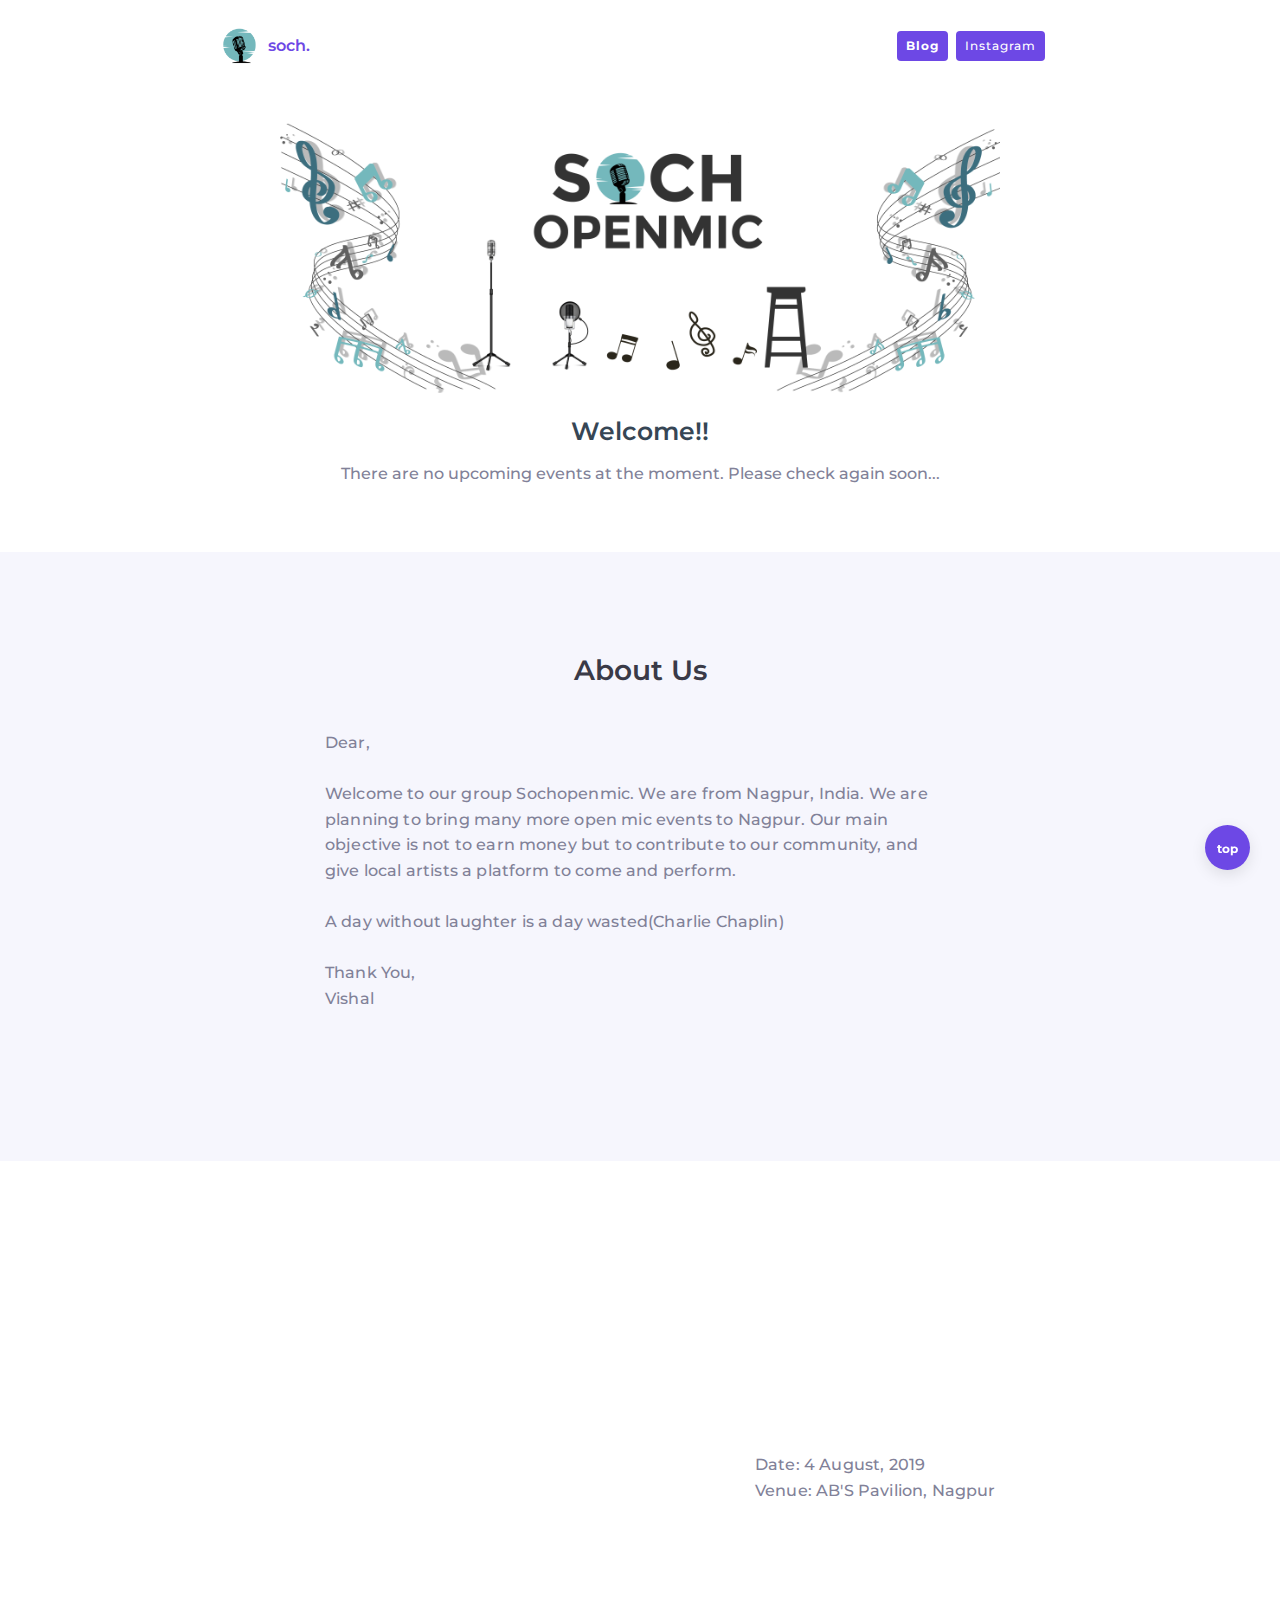
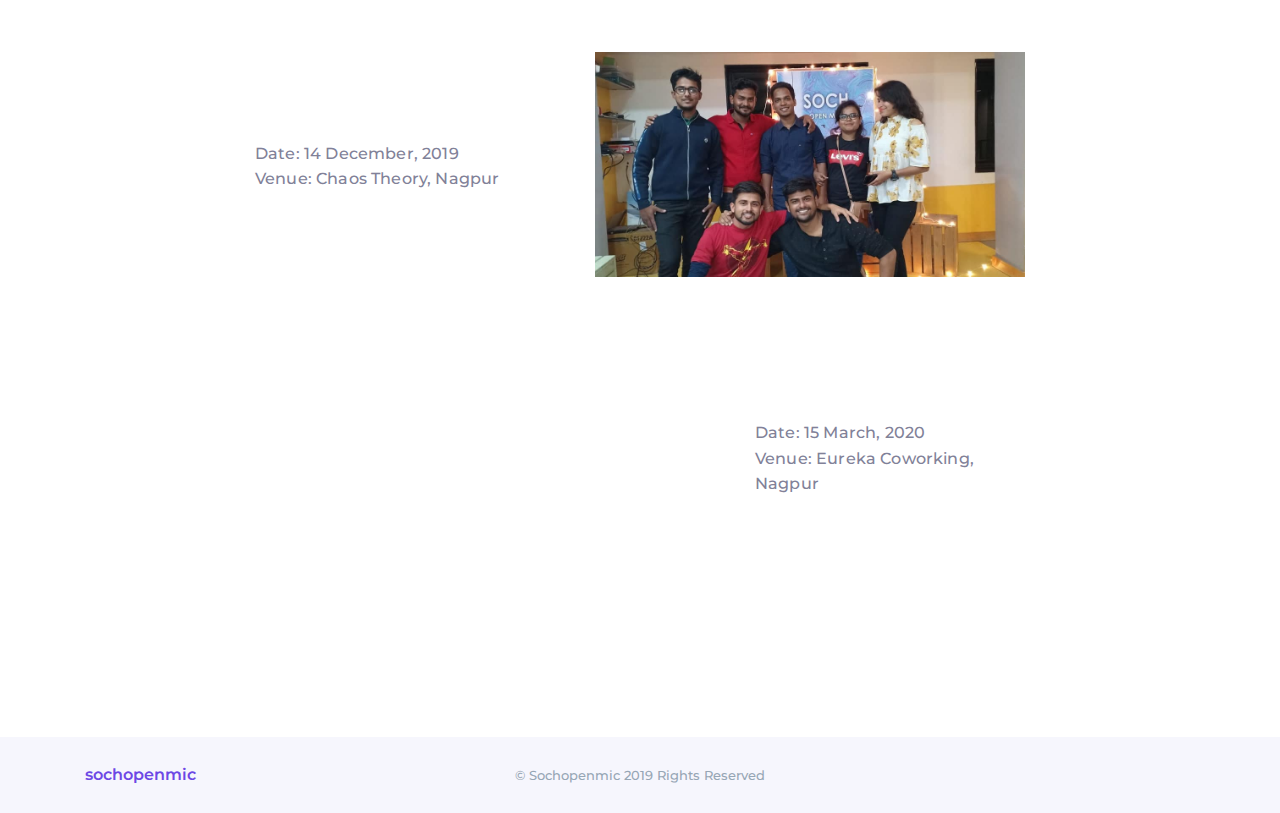
<file: index.html>
<!DOCTYPE html>
<html lang="en">
    <head>
        <meta charset="utf-8" />
        <title>SOCHOPENMIC</title>
        <meta name="viewport" content="width=device-width, initial-scale=1" />
        <meta http-equiv="X-UA-Compatible" content="IE=edge" />
        <meta name="description" content="Sochopenmic" />
        <meta name="keywords" content="Sochopenmic" />
        <link
            href="assets/css/bootstrap.min.css"
            rel="stylesheet"
            type="text/css"
            media="all"
        />
        <link
            href="https://fonts.googleapis.com/css?family=Montserrat:300,400,500,600,700"
            rel="stylesheet"
        />
        <link rel="stylesheet" href="assets/css/animate.css" />
        <!-- Resource style -->
        <link rel="stylesheet" href="assets/css/owl.carousel.css" />
        <link rel="stylesheet" href="assets/css/owl.theme.css" />
        <link rel="stylesheet" href="assets/css/ionicons.min.css" />
        <!-- Resource style -->
        <link
            href="assets/css/style.css"
            rel="stylesheet"
            type="text/css"
            media="all"
        />
    </head>
    <body>
        <div class="wrapper">
            <!-- Navbar Section -->
            <nav class="navbar navbar-expand-md navbar-light bg-light">
                <div class="container container-s">
                    <!-- <a class="navbar-brand" href="#">Sochopenmic</a> -->
                    <img
                        class="img-fluid"
                        src="assets/images/logo.png"
                        alt="logo"
                        width="40"
                    />
                    <a class="navbar-brand ml-2" href="index.html">soch.</a>
                    <button
                        class="navbar-toggler"
                        type="button"
                        data-toggle="collapse"
                        data-target="#navbarSupportedContent"
                        aria-controls="navbarSupportedContent"
                        aria-expanded="false"
                        aria-label="Toggle navigation"
                    >
                        <span class="navbar-toggler-icon"></span>
                    </button>
                    <div
                        class="collapse navbar-collapse"
                        id="navbarSupportedContent"
                    >
                        <ul class="navbar-nav ml-auto navbar-right">
                            <li class="mr-2">
                                <a
                                    class="btn-cta nav-link js-scroll-trigger"
                                    href="blog.html"
                                    target="_blank"
                                    >Blog</a
                                >
                            </li>
                            <li class="nav-item">
                                <a
                                    class="btn-cta nav-link js-scroll-trigger"
                                    href="https://www.instagram.com/sochopenmic/"
                                    target="_blank"
                                    >Instagram</a
                                >
                            </li>
                        </ul>
                    </div>
                </div>
            </nav>
            <!-- Navbar End -->

            <div id="main" class="main">
                <div class="home">
                    <!-- Hero Section-->
                    <div class="container">
                        <div class="row text-center">
                            <div class="col-md-12">
                                <div class="hero-img wow fadeIn">
                                    <img
                                        class="img-fluid"
                                        src="assets/images/home8.png"
                                        alt="Home"
                                    />
                                </div>
                            </div>
                            <div class="col-md-12">
                                <div class="hero-content wow fadeIn">
                                    <h1>Welcome!!</h1>
                                    <p>
                                        There are no upcoming events at the
                                        moment. Please check again soon...
                                    </p>
                                    <br /> 
                              
                                </div>
                            </div>
                        </div>
                    </div>
                </div>
                <!-- Hero End -->

                <div id="products" class="features wow fadeInDown">
                    <div class="container-m">
                        <div class="row text-center">
                            <div class="col-md-12">
                                <div class="features-intro">
                                    <h2>About Us</h2>
                                    <br />
                                    <p class="text-left">
                                        Dear, <br /><br />
                                        Welcome to our group Sochopenmic. We are
                                        from Nagpur, India. We are planning to
                                        bring many more open mic events to
                                        Nagpur. Our main objective is not to
                                        earn money but to contribute to our
                                        community, and give local artists a
                                        platform to come and perform.
                                        <br /><br />
                                        A day without laughter is a day
                                        wasted(Charlie Chaplin)
                                        <br />
                                        <br />
                                        Thank You, <br />
                                        Vishal
                                    </p>
                                </div>
                            </div>
                        </div>
                    </div>
                </div>

                <!-- Features Section -->
                <div id="features" class="flex-split">
                    <div class="container-s">
                        <div class="flex-intro align-center wow fadeIn">
                            <h2>Recent events</h2>
                        </div>
                        <div class="flex-inner align-center">
                            <div class="f-image wow">
                                <img
                                    class="img-fluid"
                                    src="assets/images/event1.jpg"
                                    alt="Feature"
                                />
                            </div>
                            <div class="f-text">
                                <div class="left-content">
                                    <p>
                                        Date: 4 August, 2019<br />
                                        Venue: AB'S Pavilion, Nagpur
                                    </p>
                                    <!-- <a href="#">Know more</a> -->
                                </div>
                            </div>
                        </div>

                        <div class="flex-inner flex-inverted align-center">
                            <div class="f-image f-image-inverted">
                                <img
                                    class="img-fluid"
                                    src="assets/images/event2.jpg"
                                    alt="Feature"
                                />
                            </div>
                            <div class="f-text">
                                <div class="left-content">
                                    <p>
                                        Date: 14 December, 2019<br />
                                        Venue: Chaos Theory, Nagpur
                                    </p>
                                    <!-- <a href="#">Know more</a> -->
                                </div>
                            </div>
                        </div>

                        <div class="flex-inner align-center">
                            <div class="f-image wow">
                                <img
                                    class="img-fluid"
                                    src="assets/images/event3.jpg"
                                    alt="Feature"
                                />
                            </div>
                            <div class="f-text">
                                <div class="left-content">
                                    <p>
                                        Date: 15 March, 2020<br />
                                        Venue: Eureka Coworking, Nagpur
                                    </p>
                                    <!-- <a href="#">Know more</a> -->
                                </div>
                            </div>
                        </div>
                    </div>
                </div>

                <!-- Sochopenmic Footer Section -->
                <div class="footer-sm">
                    <div class="container">
                        <div class="row">
                            <div class="col-md-4">
                                <a class="footer-logo" href="#">sochopenmic</a>
                            </div>
                            <div class="col-md-4">
                                <h6>&copy; Sochopenmic 2019 Rights Reserved</h6>
                            </div>
                            <!-- <div class="col-md-4">
                                <ul>
                                    <li><a href="#">Facebook</a></li>
                                    <li><a href="#">Twitter</a></li>
                                </ul>
                            </div> -->
                        </div>
                    </div>
                </div>

                <!-- Scroll To Top -->
                <div id="back-top" class="bk-top">
                    <div class="bk-top-txt">
                        <a class="back-to-top js-scroll-trigger" href="#main"
                            >top</a
                        >
                    </div>
                </div>
                <!-- Scroll To Top Ends-->
            </div>
            <!-- Main -->
        </div>
        <!-- Wrapper -->

        <!-- Jquery and Js Plugins -->
        <script type="text/javascript" src="assets/js/jquery-2.1.1.js"></script>
        <script type="text/javascript" src="assets/js/popper.min.js"></script>
        <script
            type="text/javascript"
            src="assets/js/bootstrap.min.js"
        ></script>
        <script
            type="text/javascript"
            src="assets/js/jquery.validate.min.js"
        ></script>
        <script type="text/javascript" src="assets/js/plugins.js"></script>
        <script type="text/javascript" src="assets/js/custom.js"></script>
    </body>
</html>
</file>
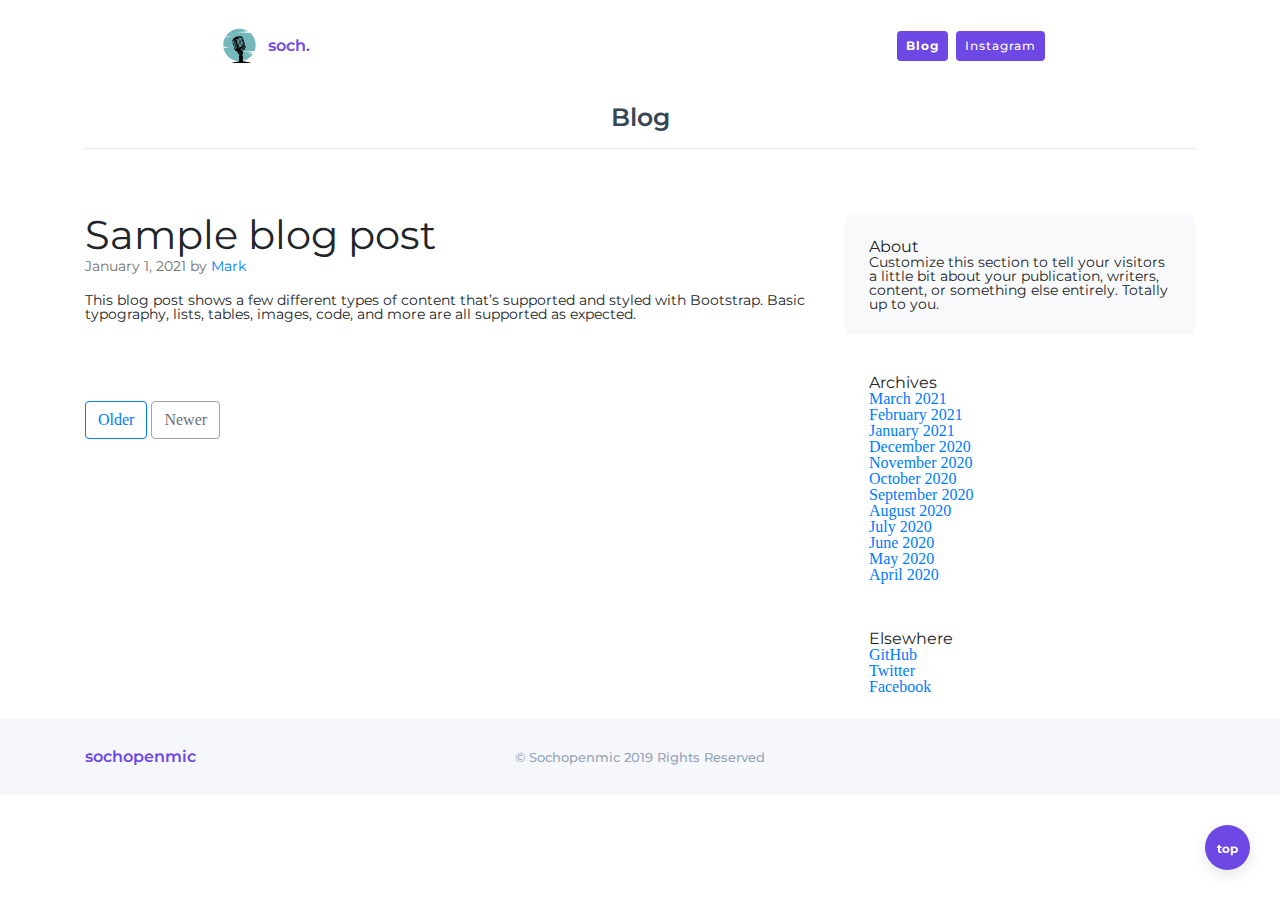
<file: blog.html>
<!DOCTYPE html>
<html lang="en">
    <head>
        <meta charset="utf-8" />
        <title>SOCHOPENMIC</title>
        <meta name="viewport" content="width=device-width, initial-scale=1" />
        <meta http-equiv="X-UA-Compatible" content="IE=edge" />
        <meta name="description" content="Sochopenmic" />
        <meta name="keywords" content="Sochopenmic" />
        <link
            href="assets/css/bootstrap.min.css"
            rel="stylesheet"
            type="text/css"
            media="all"
        />
        <link
            href="https://fonts.googleapis.com/css?family=Montserrat:300,400,500,600,700"
            rel="stylesheet"
        />
        <link rel="stylesheet" href="assets/css/animate.css" />
        <!-- Resource style -->
        <link rel="stylesheet" href="assets/css/owl.carousel.css" />
        <link rel="stylesheet" href="assets/css/owl.theme.css" />
        <link rel="stylesheet" href="assets/css/ionicons.min.css" />
        <!-- Resource style -->
        <link
            href="assets/css/style.css"
            rel="stylesheet"
            type="text/css"
            media="all"
        />
    </head>
    <body>
        <div class="wrapper">
            <!-- Navbar Section -->
            <nav class="navbar navbar-expand-md navbar-light bg-light">
                <div class="container container-s">
                    <!-- <a class="navbar-brand" href="#">Sochopenmic</a> -->
                    <img
                        class="img-fluid"
                        src="assets/images/logo.png"
                        alt="logo"
                        width="40"
                    />
                    <a class="navbar-brand ml-2" href="index.html">soch.</a>
                    <button
                        class="navbar-toggler"
                        type="button"
                        data-toggle="collapse"
                        data-target="#navbarSupportedContent"
                        aria-controls="navbarSupportedContent"
                        aria-expanded="false"
                        aria-label="Toggle navigation"
                    >
                        <span class="navbar-toggler-icon"></span>
                    </button>
                    <div
                        class="collapse navbar-collapse"
                        id="navbarSupportedContent"
                    >
                        <ul class="navbar-nav ml-auto navbar-right">
                            <li class="mr-2">
                                <a
                                    class="btn-cta nav-link js-scroll-trigger"
                                    href="blog.html"
                                    target="_blank"
                                    >Blog</a
                                >
                            </li>
                            <li class="nav-item">
                                <a
                                    class="btn-cta nav-link js-scroll-trigger"
                                    href="https://www.instagram.com/sochopenmic/"
                                    target="_blank"
                                    >Instagram</a
                                >
                            </li>
                        </ul>
                    </div>
                </div>
            </nav>
            <!-- Navbar End -->

            <div id="main" class="main">
                <div class="home">
                    <!-- Hero Section-->
                    <div class="container">
                        <div class="row text-center">
                            <div class="col-md-12">
                                <div class="hero-content wow fadeIn">
                                    <h1>Blog</h1>
                                    <hr />
                                </div>
                            </div>
                        </div>
                    </div>
                </div>
                <!-- Hero End -->

                <div class="container">
                    <div class="row g-5">
                        <div class="col-md-8">
                            <article class="blog-post">
                                <h2 class="blog-post-title">
                                    Sample blog post
                                </h2>
                                <p class="blog-post-meta">
                                    January 1, 2021 by <a href="#">Mark</a>
                                </p>

                                <p>
                                    This blog post shows a few different types
                                    of content that’s supported and styled with
                                    Bootstrap. Basic typography, lists, tables,
                                    images, code, and more are all supported as
                                    expected.
                                </p>
                            </article>

                            <br />
                            <nav
                                class="blog-pagination"
                                aria-label="Pagination"
                            >
                                <a class="btn btn-outline-primary" href="#"
                                    >Older</a
                                >
                                <a class="btn btn-outline-secondary disabled"
                                    >Newer</a
                                >
                            </nav>
                        </div>

                        <div class="col-md-4">
                            <div class="position-sticky" style="top: 2rem">
                                <div class="p-4 mb-3 bg-light rounded">
                                    <h4 class="fst-italic">About</h4>
                                    <p class="mb-0">
                                        Customize this section to tell your
                                        visitors a little bit about your
                                        publication, writers, content, or
                                        something else entirely. Totally up to
                                        you.
                                    </p>
                                </div>

                                <div class="p-4">
                                    <h4 class="fst-italic">Archives</h4>
                                    <ol class="list-unstyled mb-0">
                                        <li><a href="#">March 2021</a></li>
                                        <li><a href="#">February 2021</a></li>
                                        <li><a href="#">January 2021</a></li>
                                        <li><a href="#">December 2020</a></li>
                                        <li><a href="#">November 2020</a></li>
                                        <li><a href="#">October 2020</a></li>
                                        <li><a href="#">September 2020</a></li>
                                        <li><a href="#">August 2020</a></li>
                                        <li><a href="#">July 2020</a></li>
                                        <li><a href="#">June 2020</a></li>
                                        <li><a href="#">May 2020</a></li>
                                        <li><a href="#">April 2020</a></li>
                                    </ol>
                                </div>

                                <div class="p-4">
                                    <h4 class="fst-italic">Elsewhere</h4>
                                    <ol class="list-unstyled">
                                        <li><a href="#">GitHub</a></li>
                                        <li><a href="#">Twitter</a></li>
                                        <li><a href="#">Facebook</a></li>
                                    </ol>
                                </div>
                            </div>
                        </div>
                    </div>
                </div>

                <!-- Sochopenmic Footer Section -->
                <div class="footer-sm">
                    <div class="container">
                        <div class="row">
                            <div class="col-md-4">
                                <a class="footer-logo" href="#">sochopenmic</a>
                            </div>
                            <div class="col-md-4">
                                <h6>&copy; Sochopenmic 2019 Rights Reserved</h6>
                            </div>
                            <!-- <div class="col-md-4">
                                <ul>
                                    <li><a href="#">Facebook</a></li>
                                    <li><a href="#">Twitter</a></li>
                                </ul>
                            </div> -->
                        </div>
                    </div>
                </div>

                <!-- Scroll To Top -->
                <div id="back-top" class="bk-top">
                    <div class="bk-top-txt">
                        <a class="back-to-top js-scroll-trigger" href="#main"
                            >top</a
                        >
                    </div>
                </div>
                <!-- Scroll To Top Ends-->
            </div>
            <!-- Main -->
        </div>
        <!-- Wrapper -->

        <!-- Jquery and Js Plugins -->
        <script type="text/javascript" src="assets/js/jquery-2.1.1.js"></script>
        <script type="text/javascript" src="assets/js/popper.min.js"></script>
        <script
            type="text/javascript"
            src="assets/js/bootstrap.min.js"
        ></script>
        <script
            type="text/javascript"
            src="assets/js/jquery.validate.min.js"
        ></script>
        <script type="text/javascript" src="assets/js/plugins.js"></script>
        <script type="text/javascript" src="assets/js/custom.js"></script>
    </body>
</html>
</file>
<file: assets/css/style.css>
html,
body,
div,
span,
applet,
object,
iframe,
h1,
h2,
h3,
h4,
h5,
h6,
p,
blockquote,
pre,
a,
abbr,
acronym,
address,
big,
cite,
code,
del,
dfn,
em,
img,
ins,
kbd,
q,
s,
samp,
small,
strike,
strong,
sub,
sup,
tt,
var,
b,
u,
i,
center,
dl,
dt,
dd,
ol,
ul,
li,
fieldset,
form,
label,
legend,
table,
caption,
tbody,
tfoot,
thead,
tr,
th,
td,
article,
aside,
canvas,
details,
embed,
figure,
figcaption,
footer,
header,
hgroup,
menu,
nav,
output,
ruby,
section,
summary,
time,
mark,
audio,
video {
    margin: 0;
    padding: 0;
    border: 0;
    font-size: 100%;
    font: inherit;
    vertical-align: baseline;
}
/* HTML5 display-role reset for older browsers */
article,
aside,
details,
figcaption,
figure,
footer,
header,
hgroup,
menu,
nav,
section {
    display: block;
}
body {
    line-height: 1;
}
ol,
ul {
    list-style: none;
}
blockquote,
q {
    quotes: none;
}
blockquote:before,
blockquote:after,
q:before,
q:after {
    content: "";
    content: none;
}
table {
    border-collapse: collapse;
    border-spacing: 0;
}

/* --- Common Styles ---*/

h1,
h2,
h3,
h4,
h5,
h6 {
    font-family: "Montserrat";
    font-size: 16px;
}

p {
    font-family: "Montserrat";
    font-size: 14px;
}

/*----- Helper Classes -----*/

html * {
    text-rendering: optimizeLegibility !important;
    -webkit-font-smoothing: antialiased;
    -moz-osx-font-smoothing: grayscale;
}

body {
    -webkit-font-smoothing: antialiased;
    -moz-osx-font-smoothing: grayscale;
}

*,
*:after,
*:before {
    -webkit-box-sizing: border-box;
    -moz-box-sizing: border-box;
    box-sizing: border-box;
}

#loading {
    width: 100%;
    height: 100%;
    top: 0px;
    left: 0px;
    position: fixed;
    opacity: 1;
    background-color: #f2f2f2;
    z-index: 9999;
    text-align: center;
}

#loading-image {
    display: inline;
    top: 40%;
    position: relative;
    z-index: 9999;
}

.container-m {
    max-width: 1024px;
    margin: 0 auto !important;
    padding-left: 20px;
    padding-right: 20px;
    position: relative;
}

.container-s {
    max-width: 920px;
    margin: 0 auto !important;
    padding-left: 20px;
    padding-right: 20px;
    position: relative;
}

/*------ Navbar Styling ------*/

.navbar {
    font-family: "Montserrat";
    padding-top: 25px;
    padding-bottom: 25px;
    background-color: transparent !important;
    -webkit-transition: 0.5s all ease;
    transition: 0.5s all ease;
}

.navbar .navbar-brand {
    font-family: "Montserrat";
    font-size: 16px;
    font-weight: 600;
    letter-spacing: 0;
    color: #6d48e5 !important;
    vertical-align: middle;
}

.navbar .navbar-brand img {
    vertical-align: middle;
    margin-right: 0.3em;
}

.navbar .navbar-toggler {
    border: none;
}

.navbar span.navbar-toggler-icon {
    background-image: url("data:image/svg+xml;charset=utf8,%3Csvg viewBox='0 0 32 32' xmlns='http://www.w3.org/2000/svg'%3E%3Cpath stroke='rgba(0,0,0, 0.9)' stroke-width='2' stroke-linecap='round' stroke-miterlimit='10' d='M4 8h24M4 16h24M4 24h24'/%3E%3C/svg%3E");
}

.navbar span.navbar-toggler-icon::before {
    outline: none;
}

.navbar .navbar-toggler:focus {
    outline: none;
}

.navbar-nav {
    text-align: center;
    margin-top: 15px;
    background: #fff;
    -webkit-transition: 0.5s all ease; /* For Safari 3.1 to 6.0 */
    transition: 0.5s all ease;
}

.navbar-nav .nav-item {
    margin-right: 0;
    margin-top: 1.5rem;
    font-size: 0.85rem;
    font-weight: 400;
    text-transform: capitalize;
    color: #563d7c;
}

.navbar-nav .nav-item .nav-link {
    color: #364655;
    font-weight: 500;
}

.nav-white .nav-item .nav-link {
    font-size: 0.92rem;
    text-transform: capitalize;
    color: #ffffff;
}

.nav-white .nav-item .nav-link:hover {
    color: #00eaff;
    -webkit-transition: 0.5s;
    transition: 0.5s;
}

.nav-white .navbar-brand {
    color: #ffffff;
}

@media only screen and (max-width: 768px) {
    .navbar {
        /*background: rgba(255, 255, 255, 0.99) !important;*/
        padding-top: 10px;
        padding-bottom: 10px;
    }

    .navbar .navbar-nav {
        padding-bottom: 25px;
    }

    .nav-white .nav-item .nav-link {
        color: #4957b8;
    }

    .navbar .btn-cta {
        padding: 0 30px;
    }
}

@media only screen and (min-width: 240px) {
    .navbar.past-main {
        padding-top: 15px;
        padding-bottom: 15px;
        background-color: rgba(255, 255, 255, 0.99) !important;
        -webkit-box-shadow: 0 2px 3px 0 rgba(96, 96, 96, 0.1);
        -moz-box-shadow: 0 2px 3px 0 rgba(96, 96, 96, 0.1);
        box-shadow: 0 2px 3px 0 rgba(96, 96, 96, 0.1);
    }

    .navbar.effect-main {
        -webkit-transition: all 0.3s;
        transition: all 0.3s;
    }

    .navbar.past-main .navbar-brand {
        color: #6d48e5 !important;
    }

    .nav-white.past-main .nav-item .nav-link {
        color: #364655;
        font-weight: 500;
    }

    .navbar.past-main .nav-item .nav-link {
        font-weight: 500;
    }

    .nav-white.past-main .navbar-brand {
        color: #364655;
    }

    .navbar.past-main span.navbar-toggler-icon {
        background-image: url("data:image/svg+xml;charset=utf8,%3Csvg viewBox='0 0 32 32' xmlns='http://www.w3.org/2000/svg'%3E%3Cpath stroke='rgba(0,0,0, 0.8)' stroke-width='2' stroke-linecap='round' stroke-miterlimit='10' d='M4 8h24M4 16h24M4 24h24'/%3E%3C/svg%3E");
    }

    .nav-white.effect-main {
        -webkit-transition: all 0.3s;
        transition: all 0.3s;
    }

    /*----------------------------------------------------------
--------------- Hero Home Styling Starts -------------------
----------------------------------------------------------*/

    .home {
        padding: 10px 0 50px 0;
    }

    .home .intro-block {
        padding: 50px 0 50px 0;
        max-width: 800px;
        margin: 0 auto;
    }

    .centered {
        float: none !important;
        margin-left: auto !important;
        margin-right: auto !important;
    }

    .home .hero-img img {
        max-width: 720px !important;
        width: 100%;
        margin: 20px 0;
    }

    .home h1 {
        font-size: 25px;
        font-weight: 600;
        color: #ffffff;
        color: #364655;
        line-height: 1.2;
        letter-spacing: 0;
    }

    .home p {
        font-size: 16px;
        font-weight: 500;
        color: rgb(129, 129, 152);
        max-width: 630px;
        margin: 0 auto;
        letter-spacing: 0;
        line-height: 1.6;
        margin-top: 15px;
    }

    .btn-action {
        font-family: "Montserrat";
        display: inline-block;
        height: 38px;
        padding: 0 30px;
        text-align: center;
        font-size: 12px;
        font-weight: 600;
        line-height: 36px;
        letter-spacing: 2px;
        margin: 25px 0;
        text-transform: uppercase;
        text-decoration: none !important;
        white-space: nowrap;
        cursor: pointer;
        background-color: #387ed1;
        background: #6d48e5;
        color: #ffffff;
        border: 1px solid transparent !important;
        border-radius: 4px;
        box-sizing: border-box;
        -webkit-transition: 0.2s;
        -moz-transition: 0.2s;
        transition: 0.2s;
    }

    .btn-action:hover {
        color: #ffffff;
        box-shadow: 0 5px 25px 0 rgba(0, 0, 100, 0.2);
        border: 1px solid transparent !important;
        outline: none !important;
        text-decoration: none;
    }

    .btn-action:focus,
    .btn-action:active {
        background: #6d48e5;
        color: #ffffff;
        border: 1px solid transparent !important;
        outline: none !important;
    }

    .home .client-list {
        margin-top: 25px;
    }

    .home .client-list ul {
        list-style-type: none;
    }

    .home .client-list ul li {
        display: inline;
        margin: 0 20px;
    }

    .home .client-list ul li img {
        width: 100px;
        opacity: 0.6;
        cursor: pointer;
    }

    .home .client-list ul li img:hover {
        opacity: 0.9;
    }

    .btn-cta {
        font-family: "Montserrat";
        display: inline-block;
        height: 30px;
        padding: 0 30px;
        text-align: center;
        font-size: 12px;
        font-weight: 700;
        line-height: 28px;
        letter-spacing: 1px;
        text-transform: capitalize;
        text-decoration: none !important;
        white-space: nowrap;
        cursor: pointer;
        background-color: #387ed1;
        background: #6d48e5;
        color: #ffffff !important;
        border: 1px solid transparent !important;
        border-radius: 4px;
        box-sizing: border-box;
        -webkit-transition: 0.2s;
        -moz-transition: 0.2s;
        transition: 0.2s;
    }

    .btn-cta:hover {
        color: #ffffff;
        box-shadow: 0 5px 20px 0 rgba(0, 0, 0, 0.1);
        border: 1px solid transparent !important;
        outline: none;
        text-decoration: none;
    }

    .btn-cta:focus,
    .btn-cta:active {
        background: #6d48e5;
        color: #ffffff;
        border: 1px solid transparent !important;
        outline: none !important;
    }

    /*------------------------------------------------
------------- Hero Version 2 Styling -------------
-------------------------------------------------*/

    .hero-2 {
        text-align: center;
    }

    .hero-2 .hero-content {
        padding: 50px 0;
    }

    .hero-2 .hero-img {
        border-radius: 24px;
    }

    .hero-2 .hero-img img {
        border-radius: 10px;
        box-shadow: 0px 0px 60px 0px rgba(0, 0, 0, 0.1);
    }

    .hero-2 .form-alt {
        position: relative;
        margin-top: 25px;
    }

    .hero-2 .chimp-form .mail {
        position: relative;
        background-color: #f9f9f9;
        box-shadow: none;
        -webkit-box-sizing: content-box;
        -moz-box-sizing: content-box;
        box-sizing: content-box;
        transition: all 0.3s;
    }

    .hero-2 .form-alt input {
        color: #222222;
        font-family: "Montserrat";
        padding: 0;
        font-size: 13px;
        font-weight: 500;
        height: 45px;
        border: 0;
        border-radius: 4px;
        background-color: #f3f3f3;
        outline: none;
        padding: 0 100px 0 20px;
        box-shadow: 0 5px 30px rgba(255, 255, 255, 0.1);
    }

    .hero-2 .form-alt input:focus {
        outline: none !important;
        border-color: transparent;
    }

    .hero-2 .form-alt .submit-button {
        height: 45px;
        border: 0;
        border-radius: 0 4px 4px 0;
        margin-left: -25px;
        padding: 0 25px 0 25px;
        background: #6d48e5;
        font-family: "Montserrat";
        font-size: 14px;
        font-weight: 500;
        text-transform: capitalize;
        letter-spacing: 0;
        color: #ffffff;
        cursor: pointer;
        outline: none;
        box-shadow: 0 5px 30px rgba(255, 255, 255, 0.05);
        -webkit-transition: 500ms;
        -moz-transition: 500ms;
        transition: 500ms;
    }

    .hero-2 #email-error {
        position: absolute;
        left: 0;
        right: 0;
        bottom: -50%;
        font-family: "Montserrat";
        font-size: 13px;
        font-weight: 500;
        color: #ff3333;
    }

    .hero-2 #response {
        position: absolute;
        left: 0;
        bottom: -45%;
        vertical-align: middle;
        font-family: "Montserrat";
        font-size: 13px !important;
        font-weight: 500;
        color: #15ccbe;
    }

    .hero-2 #chimp-email-error {
        position: absolute;
        left: 0;
        bottom: -45%;
        vertical-align: middle;
        font-family: "Montserrat";
        font-size: 13px;
        font-weight: 500;
        color: red;
    }

    .hero-2 .success-message {
        color: #33cc33;
        margin-top: 5px;
    }

    .hero-2 .form-note p {
        font-size: 12px;
    }

    /*----------- Flex Features ------------*/

    .flex-split {
        padding: 100px 0;
    }

    .flex-intro {
        margin-bottom: 50px;
        text-align: center;
    }

    .flex-intro h2 {
        font-size: 28px;
        font-weight: 600;
        color: #3a3a47;
        line-height: 1.3;
        margin-bottom: 10px;
    }

    .flex-intro p {
        font-size: 16px;
        font-weight: 500;
        line-height: 1.6;
        letter-spacing: 0.01em;
        color: #818198;
        max-width: 630px;
        margin: 0 auto;
        margin-top: 15px;
        margin-bottom: 15px;
    }

    .flex-inner {
        margin: 50px 0;
    }

    .flex-inner .f-image {
        padding: 0 35px;
    }

    .flex-inner .f-text {
        padding: 0 35px;
    }

    .flex-inner .f-text {
        -webkit-box-flex: 1;
        -ms-flex: 1;
        flex: 1;
        text-align: center;
    }

    .flex-inner .f-text h2 {
        font-size: 24px;
        font-weight: 600;
        color: #3a3a47;
        line-height: 1.3;
        margin-top: 20px;
    }

    .flex-inner .f-text p {
        font-size: 14px;
        font-weight: 400;
        line-height: 1.6;
        letter-spacing: 0.01em;
        color: #818198;
        margin-top: 15px;
        margin-bottom: 15px;
    }

    .flex-inner .f-text .left-content a {
        font-family: "Montserrat";
        font-size: 14px;
        font-weight: bold;
        color: #8798ab;
        position: relative;
        display: inline-block;
        text-decoration: none;
    }

    .flex-inner .f-text .left-content a::after {
        content: "";
        position: absolute;
        left: 0;
        bottom: -20%;
        height: 1px;
        width: 50px;
        background: #8798ab;
        -webkit-transition: 0.3s;
        transition: 0.3s;
    }

    .flex-inner .f-text .left-content a:hover::after {
        width: 75px;
    }

    .flex-inner .f-text .left-content a:hover {
        text-decoration: none;
    }

    .flex-inner.flex-inverted .f-image {
        -webkit-box-ordinal-group: 2;
        -ms-flex-order: 1;
        order: 1;
    }

    /*---------------------------------------------
----------- Features Section Styles------------
---------------------------------------------*/

    .features {
        padding: 100px 0;
        background: #f6f6fd;
    }

    .features-intro {
        margin-bottom: 50px;
    }

    .features-intro h2 {
        font-size: 28px;
        font-weight: 600;
        color: #3a3a47;
        line-height: 1.3;
        margin-bottom: 10px;
    }

    .features-intro p {
        font-size: 16px;
        font-weight: 500;
        line-height: 1.6;
        letter-spacing: 0.01em;
        color: #818198;
        max-width: 630px;
        margin: 0 auto;
        margin-top: 15px;
        margin-bottom: 15px;
    }

    .feature-list {
        margin: 30px 10px;
    }

    .card-icon {
        width: 65px;
        height: 65px;
        border-radius: 50%;
        margin: 0 auto;
        background: rgba(30, 166, 154, 0.08);
        background: #ece7fe;
        display: table;
        text-align: center;
    }

    .card-img {
        display: table-cell;
        vertical-align: middle;
        text-align: center;
    }

    .card-img img {
        vertical-align: middle;
    }

    .card-text {
        margin-top: 25px;
    }

    .card-text h3 {
        font-size: 21px;
        font-weight: 500;
        color: #364655;
        margin-bottom: 15px;
    }

    .card-text p {
        font-size: 15px;
        font-weight: 500;
        color: rgb(129, 129, 152);
        line-height: 1.6;
        max-width: 320px;
        margin: 0 auto;
    }

    /*--------------------------------------
--------- Stat Section Styling ---------
--------------------------------------*/

    .yd-stats {
        padding: 100px 0;
        background: #6d48e5;
    }

    .yd-stats .intro h2 {
        font-size: 28px;
        font-weight: 700;
        color: #3a3a47;
        color: #ffffff;
        line-height: 1.3;
        margin-bottom: 10px;
    }

    .yd-stats .intro p {
        font-size: 16px;
        font-weight: 500;
        line-height: 1.6;
        letter-spacing: 0.01em;
        color: #818198;
        color: #ffffff;

        max-width: 630px;
        margin: 0 auto;
        margin-top: 15px;
        margin-bottom: 15px;
    }

    .yd-stats .counter-up {
        margin-top: 50px;
    }

    .counter-icon {
        padding: 15px;
    }

    .counter-icon img {
        width: 60px;
        height: 60px;
    }

    .counter-text {
        margin: 10px 0;
    }

    .counter-up h3 {
        font-size: 42px;
        font-weight: 700;
        color: #6d48e5;
        color: #ffffff;
    }

    .counter-text h2 {
        font-size: 14px;
        font-weight: 500;
        padding: 0.5em;
        color: #364655;
        color: #ffffff;
    }

    .yd-link {
        text-align: center;
        margin: 25px 0;
    }

    .yd-link a {
        font-family: "Montserrat";
        font-size: 15px;
        font-weight: 500;
        color: #6d48e5;
        color: #ffffff;
        text-decoration: none;
        border-bottom: 1px solid #fff;
    }

    .yd-ft {
        padding: 75px 0;
        background: #e8f3ec;
        background: #6d48e5;
    }

    .yd-ft .yd-ft-inner {
        display: block;
        background: #e8f3ec;
        background: #6d48e5;
        max-width: 1024px;
        margin: 0 auto;
    }

    .yd-ft .yd-ft-inner .yd-ft-left {
        padding: 40px;
    }

    .yd-ft .yd-ft-inner .yd-ft-left h2 {
        font-size: 32px;
        font-weight: 400;
        color: #ffffff;
        /*color: #364655;*/
        line-height: 1.2;
        letter-spacing: 0;
        margin-bottom: 10px;
    }

    .yd-ft .yd-ft-inner .yd-ft-left p {
        font-size: 16px;
        font-weight: 500;
        color: #818198;
        color: #fff;
        line-height: 1.6;
        margin-bottom: 0;
    }

    .yd-ft .yd-ft-inner .yd-ft-left .btn-action {
        background: #fff;
        color: #6d48e5;
        letter-spacing: 1px;
        text-transform: capitalize;
    }

    .yd-ft .yd-ft-inner .yd-ft-right {
        text-align: center;
    }

    .yd-ft .yd-ft-inner .yd-ft-right img {
        max-width: 90%;
        margin: 0 auto;
    }

    /*---------------------------------------------------
-------------- Ar Feature Item Styling --------------
---------------------------------------------------*/

    .ar-ft-single {
        padding: 100px 0;
    }

    .ar-feature {
        text-align: center;
        display: block;
        -webkit-box-align: center;
        -ms-flex-align: center;
        align-items: center;
        overflow: hidden;
    }

    .ar-feature .ar-list {
        -webkit-box-flex: 1;
        -ms-flex: 1 0 40%;
        flex: 1 0 40%;
        text-align: left;
    }

    .ar-feature .ar-image {
        -webkit-box-flex: 1;
        -ms-flex: 1 0 60%;
        flex: 1 0 60%;
        margin-left: 0;
    }

    .ar-list ul {
        list-style-type: none;
        overflow: hidden;
        margin-top: 0;
    }

    .ar-list ul li {
        margin-bottom: 30px;
        overflow: hidden;
    }

    .ar-feature .ar-icon {
        float: left;
        width: 15%;
    }

    .ar-feature .ar-icon img {
        margin-top: 0;
        vertical-align: middle;
    }

    .ar-feature .ar-text {
        float: right;
        width: 85%;
    }

    .ar-feature .ar-text h3 {
        font-size: 18px;
        color: #364655;
        font-weight: 500;
        line-height: 1.2;
        margin-bottom: 10px;
    }

    .ar-feature .ar-text p {
        font-size: 15px;
        font-weight: 500;
        line-height: 1.6;
        color: #97a6b5;
    }

    /* ----- Pricing Tables Styling Starts ----- */

    .pricing-section {
        width: 100%;
        height: 100%;
        padding-top: 100px;
        padding-bottom: 100px;
        background: #ffffff;
    }

    .pricing-intro {
        padding-bottom: 30px;
    }

    .pricing-intro h1 {
        font-size: 32px;
        color: #364655;
        font-weight: 600;
        line-height: 1.4;
        margin-bottom: 20px;
    }

    .pricing-intro p {
        font-size: 16px;
        color: #97a6b5;
        font-weight: 500;
        line-height: 1.6;
        letter-spacing: 0;
        margin-top: 10px;
        margin-bottom: 50px;
    }

    .pricing-details {
        padding: 50px 0 0 0;
    }

    .pricing-section .table-left,
    .pricing-section .table-right {
        padding: 20px 20px 50px 20px;
        margin: 0 auto;
        margin-bottom: 30px;
        background-color: #ffffff;
        box-shadow: 0px 0px 60px 0px rgba(0, 0, 0, 0.1);
        border: transparent;
        border-radius: 10px;
        max-width: 400px;
    }

    .table-left .icon,
    .table-right .icon {
        padding: 50px 50px 40px 50px;
    }

    .table-left .icon img,
    .table-right .icon img {
        width: 60px;
        height: 60px;
        margin: 0 auto;
    }

    .table-left .pricing-details span,
    .table-right .pricing-details span {
        display: block;
        font-family: "Montserrat";
        font-size: 32px;
        font-weight: 600;
        color: #364655;
        opacity: 0.7;
        margin: 20px 0;
    }

    .table-left .pricing-details h2,
    .table-right .pricing-details h2 {
        font-size: 21px;
        font-weight: 600;
        color: #6d48e5;
        margin-bottom: 30px;
    }

    .table-left .pricing-details p,
    .table-right .pricing-details p {
        font-size: 16px;
        font-weight: 500;
        color: #364655;
        line-height: 1.4;
    }

    .table-left .pricing-details ul,
    .table-right .pricing-details ul {
        margin-top: 30px;
        margin-bottom: 50px;
        padding: 0;
    }

    .table-left .pricing-details li,
    .table-right .pricing-details li {
        font-family: "Montserrat";
        font-size: 16px;
        font-weight: 500;
        color: #97a6b5;
        line-height: 1.4;
        letter-spacing: 0;
        margin-bottom: 10px;
    }

    .pricing-section .table-left:hover,
    .pricing-section .table-right:hover {
        box-shadow: 0 0 80px 0 rgba(0, 0, 0, 0.1);
        -webkit-transition: 0.3s;
        -moz-transition: 0.3s;
        -o-transition: 0.3s;
        transition: 0.3s;
    }

    .pricing-section .table-left,
    .pricing-section .table-right {
        margin-top: 20px;
    }

    .pricing-section .table-center {
        margin-top: 0;
    }

    /*------------------------------------------------
---------- Ar Review Section Styling -------------
------------------------------------------------*/

    .ar-reviews {
        padding: 5%;
        background: url(../images/bg.jpg) no-repeat center center;
        background: #f6f6fd;
    }

    .ar-reviews .ar-box {
        background: #6d48e5;
        display: block;
        padding: 50px;
    }

    .ar-box .ar-right {
        margin-top: 50px;
    }

    .ar-box .ar-left h2 {
        font-size: 24px;
        font-weight: 600;
        color: #fff;
        line-height: 1.6;
    }

    .ar-box .ar-right p {
        font-size: 14px;
        font-weight: 400;
        color: #fff;
        line-height: 1.7rem;
        text-align: left;
        margin-bottom: 1.5rem;
    }

    .ar-box .ar-left .btn-action {
        background: #fff;
        color: #6d48e5;
        letter-spacing: 1px;
        text-transform: capitalize;
    }

    /*----------------------------------------------
------------ Review Section Styling ------------
----------------------------------------------*/

    .yd-reviews {
        padding: 100px 0 100px 0;
        background: #ffffff;
        background: rgba(30, 166, 154, 0.08);
        background: #f6f6fd;
        background-size: cover;
    }

    .yd-reviews .intro {
        padding: 0;
        max-width: 600px;
        margin: 0 auto;
        margin-bottom: 75px;
    }

    .yd-reviews .intro h1 {
        font-size: 28px;
        font-weight: 700;
        color: #364655;
        line-height: 1.2;
        margin-bottom: 20px;
    }

    .yd-reviews .intro p {
        font-size: 16px;
        font-weight: 500;
        color: rgb(129, 129, 152);
        line-height: 1.6;
        margin: 0px auto;
    }

    .yd-reviews .intro p:nth-child(4) {
        font-size: 13px;
    }

    .yd-reviews .intro a {
        color: #0000ff;
        text-decoration: none;
    }

    .yd-reviews .card-single {
        display: block;
    }

    .yd-reviews .card-single .review-text {
        -webkit-box-flex: 1;
        -ms-flex: 1 0 50%;
        flex: 1 0 50%;
        background: #6d48e5;
        padding: 60px;
        text-align: left;
    }

    .yd-reviews .card-single .review-attribution {
        -webkit-box-flex: 1;
        -ms-flex: 1 0 50%;
        flex: 1 0 50%;
        padding: 60px;
        background: #ffffff;
    }

    .yd-reviews .card-single h1 {
        font-size: 18px;
        font-weight: 500;
        color: #fff;
        line-height: 1.5;
        letter-spacing: 0;
        margin-bottom: 0;
    }

    .yd-reviews .card-single .review-attribution i {
        font-size: 13px;
        color: #ffd700;
    }

    .yd-reviews .card-single .review-attribution h2 {
        font-size: 15px;
        font-weight: 600;
        color: #556577;
        line-height: 1.4;
        margin-top: 5px;
    }

    .yd-reviews .card-single .review-attribution h6 {
        font-size: 12px;
        font-weight: 500;
        color: #97a6b5;
        line-height: 1.4;
    }

    .yd-reviews .card-single .review-attribution a {
        font-family: "Montserrat";
        font-size: 12px;
        font-weight: 500;
        color: #6d48e5;
        position: relative;
        display: inline-block;
        text-decoration: none;
    }

    .yd-reviews .card-single .review-attribution a:before {
        content: "";
        position: absolute;
        width: 100%;
        height: 1px;
        bottom: -3px;
        left: 0;
        background-color: #6d48e5;
        visibility: hidden;
        -webkit-transform: scaleX(0);
        transform: scaleX(0);
        -webkit-transition: all 0.2s ease-in-out 0s;
        transition: all 0.2s ease-in-out 0s;
    }

    .yd-reviews .card-single .review-attribution a:hover:before {
        visibility: visible;
        -webkit-transform: scaleX(1);
        transform: scaleX(1);
    }

    .yd-reviews .card-single .review-attribution .review-img {
        text-align: center;
        margin-bottom: 20px;
    }

    .yd-reviews .card-single .review-attribution img {
        height: 80px;
        width: 80px;
        margin: 0 auto;
    }

    /*-------------------------------------------------------
-------------- Subscription Form Styling ----------------
-------------------------------------------------------*/

    .cta-sm {
        padding: 100px 0 100px 0;
        background: rgba(30, 166, 154, 0.1);
        background: #f8faff;
        background: #f6f6fd;
    }

    .cta-sm .cta-content {
        max-width: 768px;
        margin: 0 auto;
    }

    .cta-sm h1 {
        font-size: 28px;
        font-weight: 600;
        color: #364655;
        line-height: 1.6;
    }

    .cta-sm h4 {
        font-size: 13px;
        font-weight: 400;
        color: #aeaeae;
        letter-spacing: 1px;
        margin-bottom: 0;
    }

    .form {
        position: relative;
        max-width: 420px;
        margin: 0 auto;
        margin-top: 30px;
    }

    .chimp-form .mail {
        position: relative;
        background-color: #ffffff;
        box-shadow: none;
        -webkit-box-sizing: content-box;
        -moz-box-sizing: content-box;
        box-sizing: content-box;
        transition: all 0.3s;
    }

    .form input {
        display: block;
        width: 100%;
        margin: 0 auto;
        color: #6d48e5;
        font-family: "Montserrat";
        padding: 0;
        font-size: 13px;
        font-weight: 500;
        height: 50px;
        border: 1px solid #6d48e5;
        border-radius: 4px;
        background-color: #ffffff;
        outline: none;
        padding: 0 100px 0 20px;
        box-shadow: 0 5px 30px rgba(255, 255, 255, 0.1);
    }

    .form input:focus {
        outline: none !important;
        background: #ffffff;
        border: 1px solid #6d48e5;
    }

    .form .submit-button {
        height: 50px;
        width: 100%;
        border: 0;
        border-radius: 4px;
        margin: 0 auto;
        margin: 15px 0;
        padding: 0 25px 0 25px;
        background: #6d48e5;
        font-family: "Montserrat";
        font-size: 14px;
        font-weight: 500;
        text-transform: capitalize;
        letter-spacing: 0;
        color: #ffffff;
        cursor: pointer;
        outline: none;
        box-shadow: 0 2px 5px 0 rgba(0, 0, 100, 0.2);
        -webkit-transition: 300ms;
        -moz-transition: 300ms;
        transition: 300ms;
    }

    .form .submit-button:hover {
        box-shadow: 0 5px 25px 0 rgba(0, 0, 100, 0.2);
    }

    .form .submit-button:focus,
    .form .submit-button:active {
        background: #6d48e5;
    }

    #email-error {
        position: absolute;
        left: 0;
        right: 0;
        bottom: -50%;
        font-family: "Montserrat";
        font-size: 13px;
        font-weight: 500;
        color: #ff3333;
    }

    #response {
        position: absolute;
        left: 0;
        bottom: -45%;
        vertical-align: middle;
        font-family: "Montserrat";
        font-size: 13px !important;
        font-weight: 500;
        color: #15ccbe;
    }

    #chimp-email-error {
        position: absolute;
        left: 0;
        right: 0;
        bottom: -45%;
        vertical-align: middle;
        font-family: "Montserrat";
        font-size: 13px;
        font-weight: 500;
        color: red;
    }

    .success-message {
        color: #33cc33;
        margin-top: 5px;
    }

    .form-note p {
        font-size: 12px;
        font-weight: 500;
        color: #97a6b5;
    }

    /*--------------------------------------------------------------
-------------------- Footer Small Styling Starts ---------------
--------------------------------------------------------------*/

    .footer-sm {
        padding: 30px 0;
        background: rgba(30, 166, 154, 0.1);
        background: #f6f6fd;
        text-align: center;
    }

    .footer-sm .col-md-4:nth-child(even) {
        text-align: center;
    }

    .footer-sm .footer-logo {
        font-family: "Montserrat";
        font-size: 18px;
        font-weight: 600;
        color: #6d48e5;
        letter-spacing: 0;
        display: block;
        margin-bottom: 15px;
        text-decoration: none;
    }

    .footer-sm h6 {
        font-size: 13px;
        font-weight: 500;
        color: #97a6b5;
        letter-spacing: 0;
        display: inline-block;
    }

    .footer-sm ul {
        list-style-type: none;
        text-align: center;
        margin-top: 10px;
    }

    .footer-sm ul li {
        font-family: "Montserrat";
        font-size: 13px;
        font-weight: 400;
        letter-spacing: 0;
        display: inline-block;
        margin-left: 6px;
        margin-right: 6px;
    }

    .footer-sm ul li a {
        font-size: 13px;
        font-weight: 500;
        position: relative;
        display: inline-block;
        color: #97a6b5;
        text-decoration: none;
    }

    .footer-sm ul li a:before {
        content: "";
        position: absolute;
        width: 100%;
        height: 1px;
        bottom: -3px;
        left: 0;
        background-color: #6d48e5;
        visibility: hidden;
        -webkit-transform: scaleX(0);
        transform: scaleX(0);
        -webkit-transition: all 0.2s ease-in-out 0s;
        transition: all 0.2s ease-in-out 0s;
    }

    .footer-sm ul li a:hover:before {
        visibility: visible;
        -webkit-transform: scaleX(1);
        transform: scaleX(1);
    }

    .no-touch .footer-sm ul li a:hover {
        text-decoration: none;
        color: #000;
    }

    /* -------------------------------------------------------
----------- Bact-to-Top Styling Starts Here --------------
---------------------------------------------------------*/

    .bk-top {
        position: fixed;
        bottom: 30px;
        right: 30px;
        border-radius: 3px;
        z-index: 90;
        display: none;
        width: 45px;
        height: 45px;
        background: #6d48e5;
        color: #f2f2f0;
        border-radius: 50%;
        display: table;
        box-shadow: 0 5px 15px rgba(0, 0, 0, 0.1);
    }

    .bk-top-txt {
        display: table-cell;
        vertical-align: middle;
        text-align: center;
    }

    .back-to-top {
        font-family: "Montserrat";
        font-size: 12px;
        font-weight: 700;
        color: #ffffff;
        text-decoration: none;
        -webkit-transition: 200ms;
        -moz-transition: 200ms;
        -o-transition: 200ms;
        transition: 200ms;
    }

    .back-to-top:hover {
        color: #ffffff;
        text-decoration: none;
        font-size: 13px;
    }

    .back-to-top:focus {
        color: #ffffff;
    }

    /*------------------------------------------
-------------- Media Queries ---------------
------------------------------------------*/

    @media only screen and (min-width: 767px) {
        .navbar-nav {
            margin-top: 0;
        }

        .navbar-nav .nav-item {
            margin-top: 0;
            margin-right: 15px;
            font-size: 0.85rem;
            font-weight: 400;
        }

        .container-s {
            padding-left: 20px;
            padding-right: 20px;
        }

        .flex-intro h2 {
            font-size: 32px;
        }

        .flex-inner {
            position: relative;
            display: -webkit-box;
            display: -ms-flexbox;
            display: flex;
            -webkit-box-align: center;
            -ms-flex-align: center;
            align-items: center;
            margin: 75px 0;
        }

        .flex-inner .f-image {
            -webkit-box-flex: 0;
            -ms-flex: 0 0 500px;
            flex: 0 0 500px;
        }

        .flex-inner .f-text h2 {
            font-size: 24px;
        }

        .flex-inner .f-text p {
            font-size: 16px;
            font-weight: 500;
        }

        .counter-up h3 {
            font-size: 72px;
        }

        .ar-feature {
            display: -webkit-box;
            display: -ms-flexbox;
            display: flex;
            -webkit-box-align: center;
            -ms-flex-align: center;
            align-items: center;
        }

        .ar-feature .ar-image {
            margin-left: 25px;
        }

        .ar-reviews .ar-box {
            padding: 100px;
            display: -webkit-box;
            display: -ms-flexbox;
            display: flex;
            -webkit-box-align: center;
            -ms-flex-align: center;
            align-items: center;
        }

        .ar-reviews .ar-box .ar-left {
            -webkit-box-flex: 1;
            -ms-flex: 1 0 50%;
            flex: 1 0 50%;
        }

        .ar-reviews .ar-box .ar-right {
            -webkit-box-flex: 1;
            -ms-flex: 1 0 50%;
            flex: 1 0 50%;
            -webkit-box-pack: end;
            -ms-flex-pack: end;
            justify-content: flex-end;
            text-align: center;
            margin-top: 0;
        }

        .ar-box .ar-left h2 {
            font-size: 28px;
        }

        .ar-box .ar-right p {
            font-size: 15px;
        }

        .yd-reviews .review-cards {
            margin-bottom: 0;
        }

        .yd-ft .yd-ft-inner {
            padding: 0;
            display: -webkit-box;
            display: -ms-flexbox;
            display: flex;
            -webkit-box-align: center;
            -ms-flex-align: center;
            align-items: center;
        }

        .yd-ft .yd-ft-inner .yd-ft-left {
            -webkit-box-flex: 1;
            -ms-flex: 1 0 50%;
            flex: 1 0 50%;
        }

        .yd-ft .yd-ft-inner .yd-ft-right {
            -webkit-box-flex: 1;
            -ms-flex: 1 0 50%;
            flex: 1 0 50%;
            -webkit-box-pack: end;
            -ms-flex-pack: end;
            justify-content: flex-end;
            text-align: center;
        }

        .yd-reviews .card-single {
            display: -webkit-box;
            display: -ms-flexbox;
            display: flex;
            -webkit-box-align: center;
            -ms-flex-align: center;
            align-items: center;
            background: #fff;
        }

        .form input {
            padding: 0 50px 0 50px;
        }

        .footer-sm {
            text-align: left;
        }

        .footer-sm .footer-logo {
            margin-bottom: 0;
            font-size: 16px;
            display: block;
        }

        .footer-sm ul {
            list-style-type: none;
            text-align: right;
            margin-top: 0;
        }
    }

    @media only screen and (min-width: 480px) {
        .container-s {
            padding-left: 40px;
            padding-right: 40px;
        }

        .flex-inner .f-text {
            -webkit-box-flex: 1;
            -ms-flex: 1;
            flex: 1;
            text-align: left;
        }
    }

    @media only screen and (min-width: 1024px) {
        .hero-2 .form-alt input {
            padding: 0 100px 0 50px;
        }
    }

    @media screen and (max-width: 420px) {
        .hero-2 .form-alt input {
            text-align: center;
            padding: 20px 20px;
        }

        .hero-2 .form-alt .submit-button {
            margin-left: 0;
        }
    }
}

/* blog */
.blog-post {
    margin-bottom: 4rem;
}

.blog-post-title {
    margin-bottom: 0.25rem;
    font-size: 2.5rem;
}

.blog-post-meta {
    margin-bottom: 1.25rem;
    color: #727272;
}
</file>
